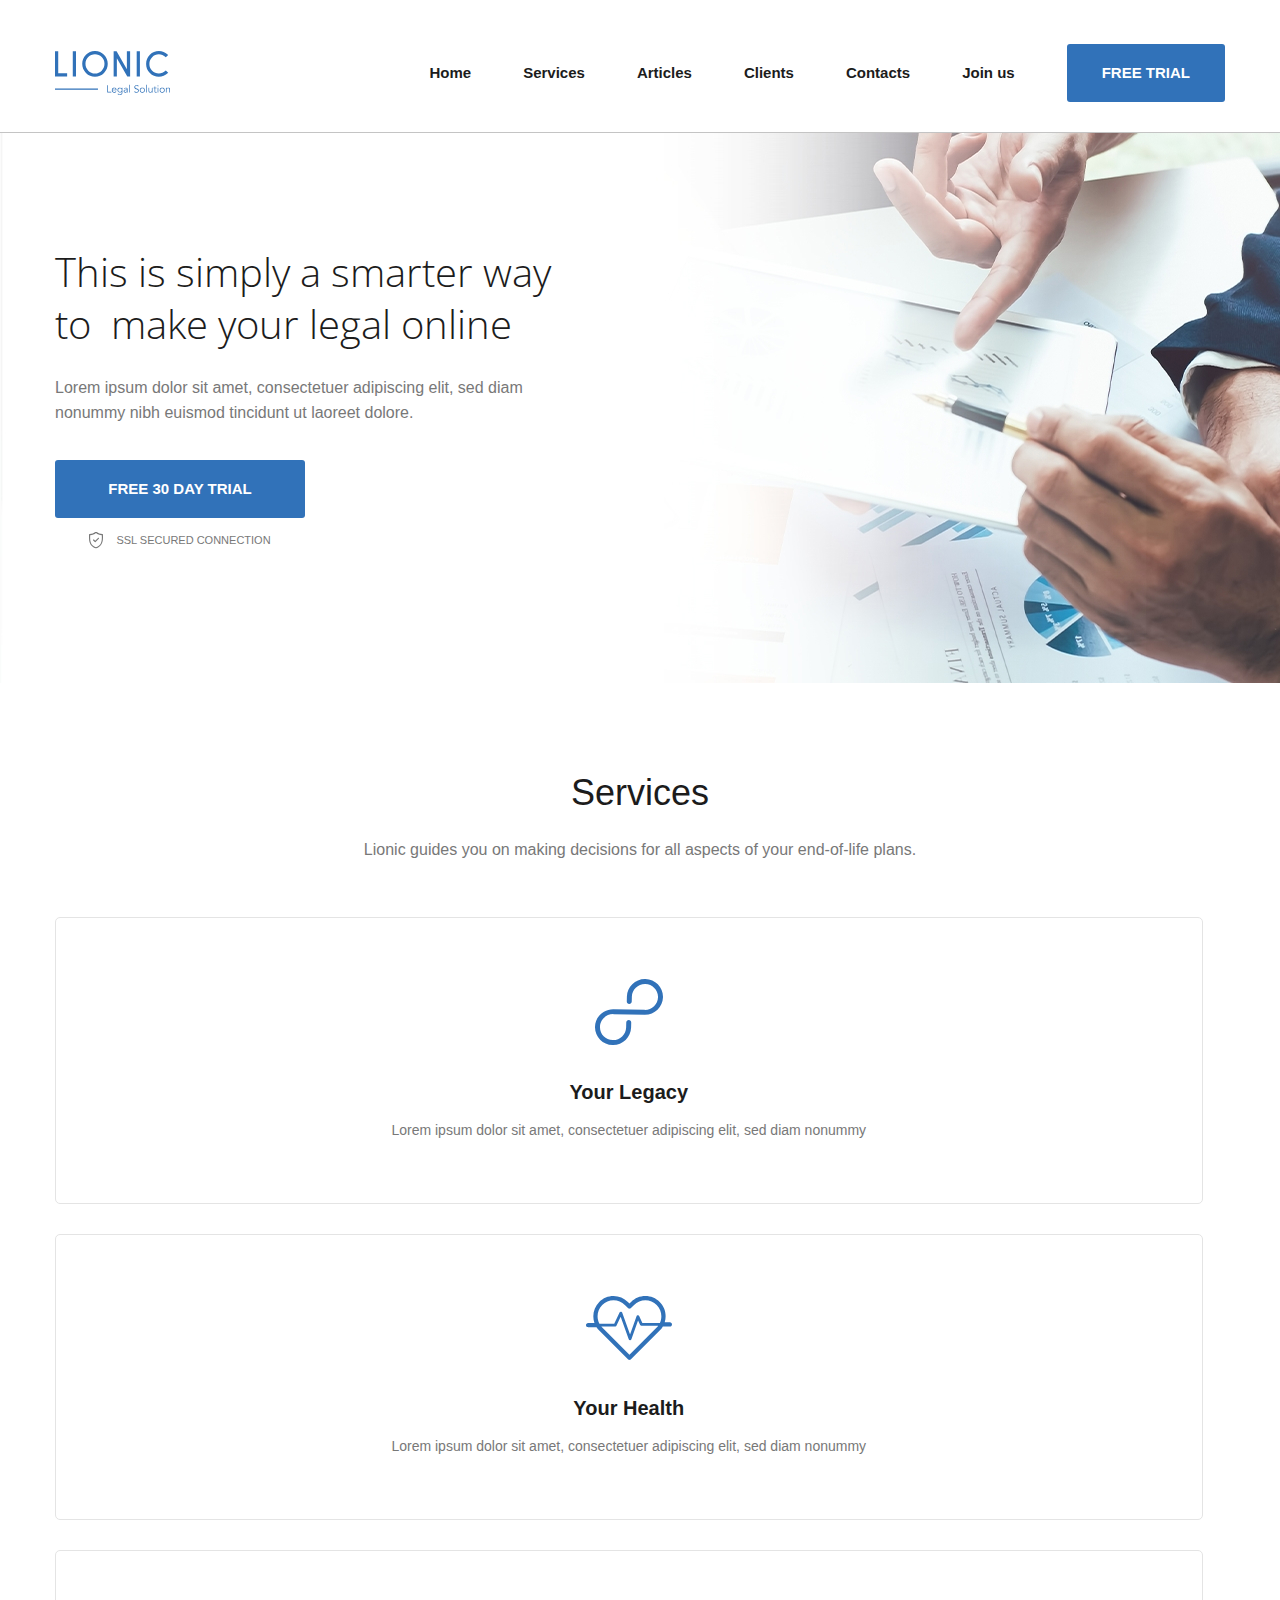
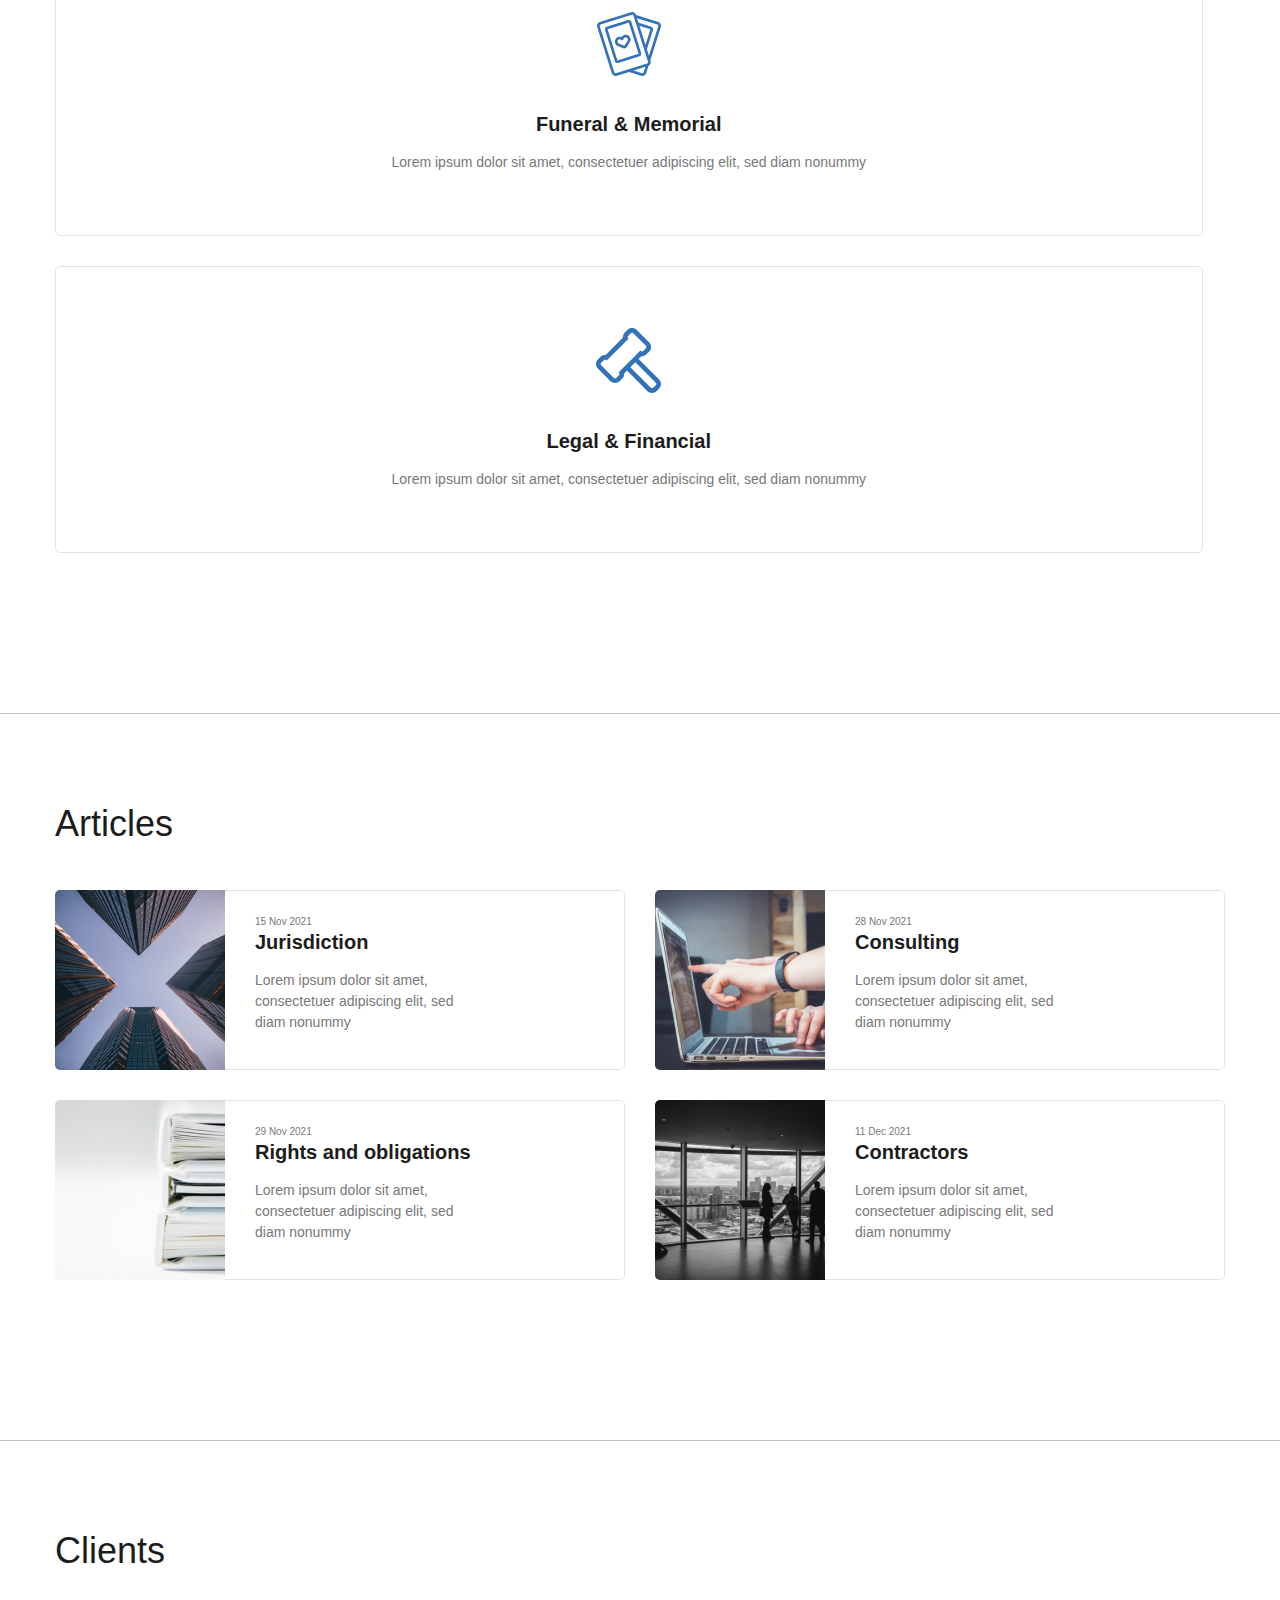
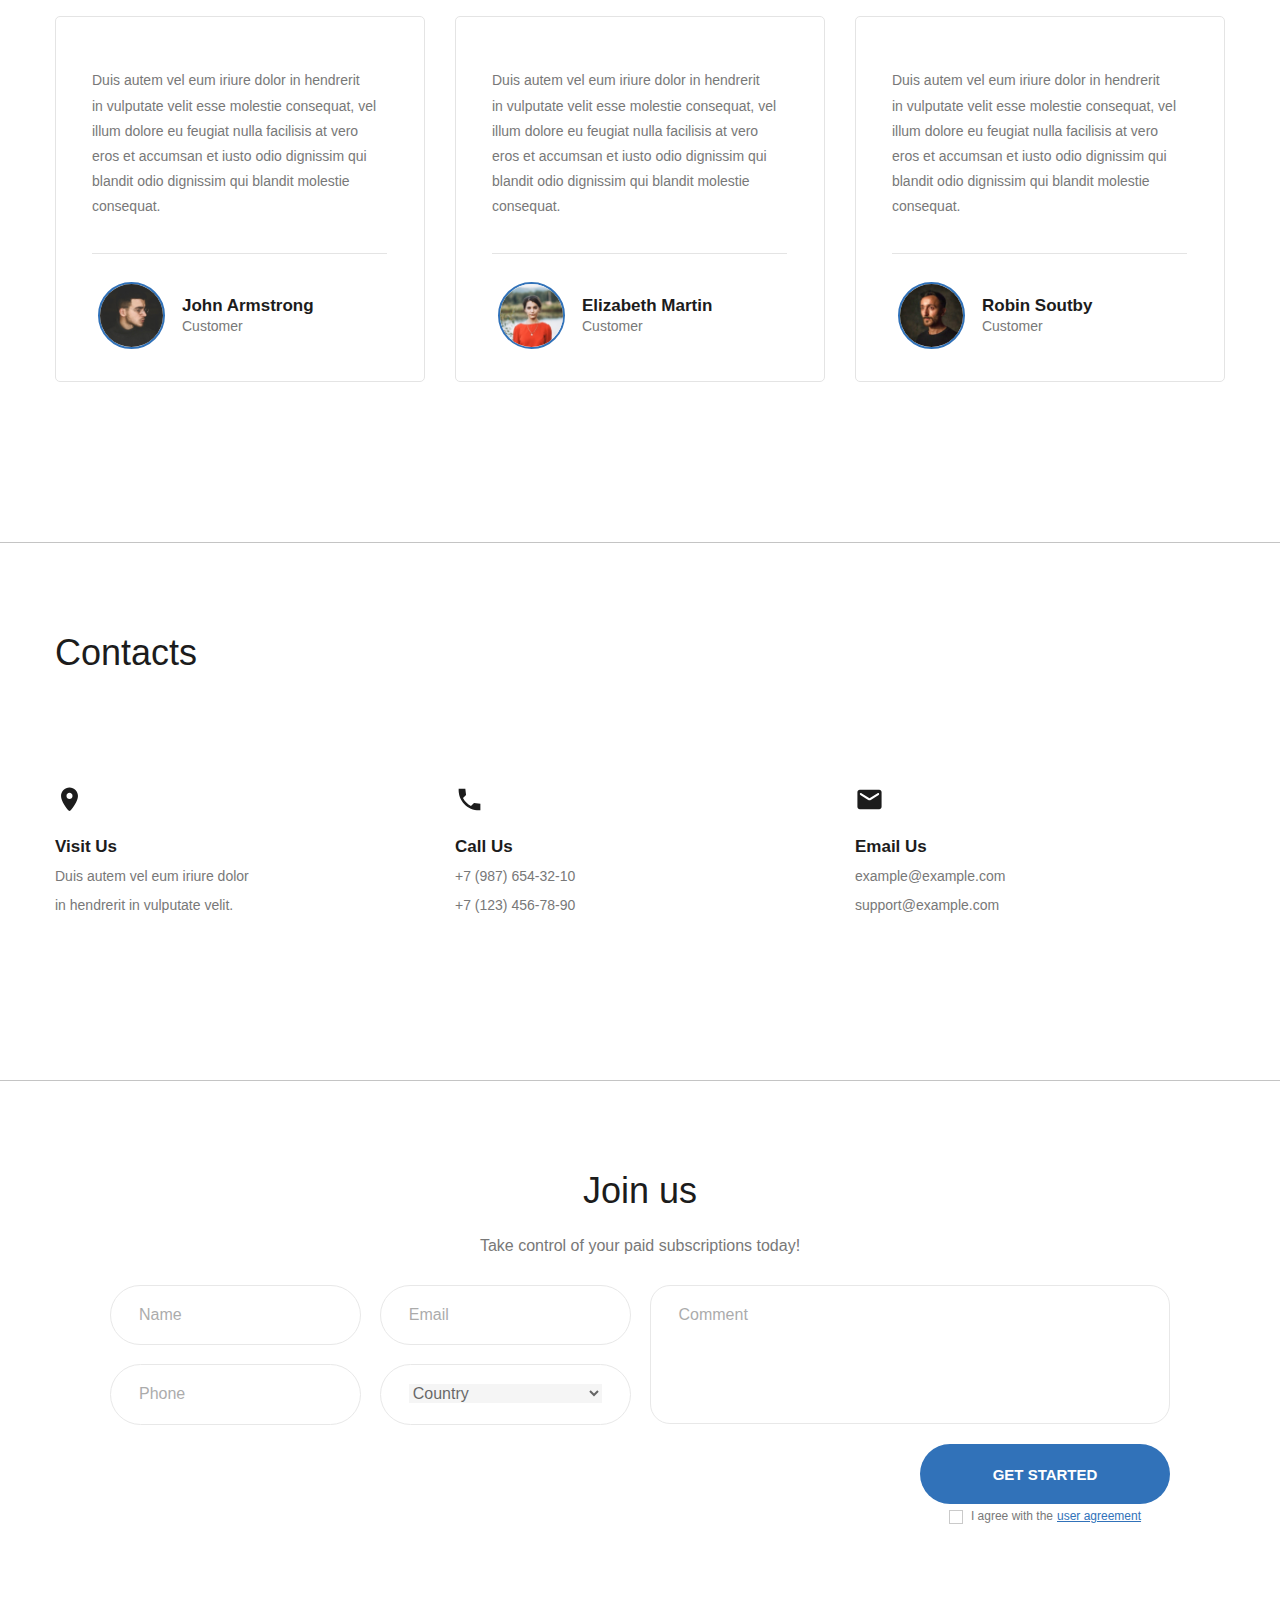
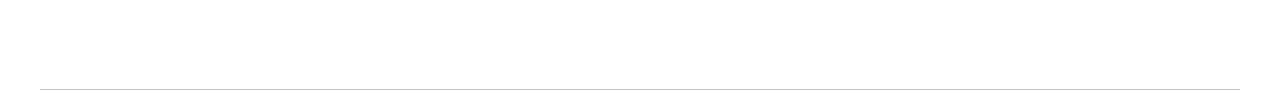
<file: index.html>
<!DOCTYPE html>
<html lang="en">
<head>
    <meta charset="UTF-8">
    <meta content="width=device-width, initial-scale=1.0" name="viewport">
    <meta content="ie=edge" http-equiv="X-UA-Compatible">
    <link href="./css/normalize.css" rel="stylesheet">
    <link href="./css/style.css" rel="stylesheet">
    <link href="./assets/favicon/favicon.svg" rel="icon" type="image/svg+xml">
    <link href="./assets/favicon/favicon.png" rel="icon" type="image/png">
    <title>Lionic</title>
</head>
<body>
<header class="header">
    <div class="container header__container">
        <img alt="" class="header__logo" src="./assets/images/logo.svg">
        <div class="header__menu-wrapper">
            <nav class="header__main-menu">
                <a class="header__main-menu-item text-link" href="#">Home</a>
                <a class="header__main-menu-item text-link" href="#">Services</a>
                <a class="header__main-menu-item text-link" href="#">Articles</a>
                <a class="header__main-menu-item text-link" href="#">Clients</a>
                <a class="header__main-menu-item text-link" href="#">Contacts</a>
                <a class="header__main-menu-item text-link" href="#">Join us</a>
                <a class="header__button button" href="#">FREE TRIAL</a>
            </nav>
            <div class="header__burger burger">
                <span></span>
            </div>
        </div>
    </div>
</header>
<main>
    <h1 class="visually-hidden">Lionic</h1>
    <section class="hero">
        <div class="container hero__container">
            <div class="hero__content">
        <span class="hero__title">This is&nbsp;simply a&nbsp;smarter way to&nbsp;
          make your legal online</span>
                <p class="hero__text">
                    Lorem ipsum dolor sit amet, consectetuer adipiscing elit, sed diam
                    nonummy nibh euismod tincidunt ut&nbsp;laoreet dolore.
                </p>
            </div>
            <div class="hero__button-wrapper">
                <a class="hero__button button" href="#">FREE 30 DAY TRIAL</a>
                <p class="hero__ssl">SSL secured connection</p>
            </div>
        </div>
    </section>
    <section class="services">
        <div class="container services__container">
            <h2 class="services__title">Services</h2>
            <p class="services__text">Lionic guides you on&nbsp;making decisions for
                all aspects of&nbsp;your end-of-life plans.</p>
            <div class="services__cards">
                <div class="card">
                    <div class="card__name">
                        <div class="card__icon">
                            <svg fill="none" height="66" viewBox="0 0 68 66"
                                 width="68" xmlns="http://www.w3.org/2000/svg">
                                <g clip-path="url(#clip0_7_34)">
                                    <path
                                            d="M50.393 0.00398661C40.438 -0.212013 32.146 7.63799 31.9 17.512L31.776 22.483C31.742 23.839 32.833 24.973 34.2 25.003C35.567 25.032 36.713 23.947 36.746 22.591L36.871 17.62C37.049 10.471 43.062 4.77799 50.271 4.93399C57.478 5.09099 63.201 11.038 63.023 18.187C62.844 25.335 56.831 31.029 49.623 30.872L18.5 30.197C8.54499 29.981 0.252987 37.831 0.00698678 47.705C-0.240013 57.579 7.65099 65.78 17.607 65.995C27.562 66.211 35.854 58.362 36.1 48.488L36.223 43.572C36.257 42.215 35.166 41.082 33.799 41.052C32.432 41.022 31.286 42.108 31.252 43.464L31.129 48.38C30.951 55.529 24.938 61.222 17.729 61.066C10.522 60.909 4.79899 54.962 4.97699 47.813C5.15599 40.664 11.169 34.971 18.377 35.127L49.5 35.802C59.456 36.018 67.747 28.169 67.994 18.295C68.24 8.41999 60.349 0.219987 50.394 0.00498661L50.393 0.00398661Z"
                                            fill="#3172B9"/>
                                </g>
                                <defs>
                                    <clipPath id="clip0_7_34">
                                        <rect fill="white" height="66" width="68"/>
                                    </clipPath>
                                </defs>
                            </svg>
                        </div>
                        <p class="card__title">Your Legacy</p>
                    </div>
                    <p class="card__text">Lorem ipsum dolor sit amet, consectetuer
                        adipiscing elit, sed diam nonummy
                    </p>
                </div>
                <div class="card">
                    <div class="card__name">
                        <div class="card__icon">
                            <svg fill="none" height="64" viewBox="0 0 86 64"
                                 width="86" xmlns="http://www.w3.org/2000/svg">
                                <g clip-path="url(#clip0_7_47)">
                                    <path
                                            d="M79.622 20.272C79.622 22.336 79.316 24.352 78.726 26.27H83.868C85.045 26.27 86 27.227 86 28.406C86 29.586 85.045 30.541 83.868 30.541H77.47C77.268 30.541 77.073 30.513 76.888 30.461C76.0053 31.9743 74.9311 33.3675 73.692 34.606L44.972 63.374C44.7741 63.5725 44.539 63.73 44.2802 63.8375C44.0213 63.9449 43.7438 64.0002 43.4635 64.0002C43.1832 64.0002 42.9057 63.9449 42.6468 63.8375C42.388 63.73 42.1529 63.5725 41.955 63.374L13.233 34.606C12.1963 33.5688 11.2752 32.422 10.486 31.186C10.315 31.23 10.136 31.254 9.95 31.254H2.132C1.85176 31.2537 1.57431 31.1983 1.31551 31.0908C1.0567 30.9833 0.821595 30.8259 0.623621 30.6276C0.425646 30.4292 0.268677 30.1938 0.161676 29.9348C0.0546755 29.6758 -0.000261829 29.3983 9.38171e-07 29.118C9.38171e-07 27.938 0.955001 26.982 2.132 26.982H8.447C5.965 19.861 7.56 11.618 13.233 5.93801C15.1066 4.05015 17.3363 2.55313 19.793 1.5338C22.2497 0.514473 24.8843 -0.00687342 27.544 1.15198e-05C32.95 1.15198e-05 38.034 2.10901 41.856 5.93801L43.463 7.54701L45.07 5.93701C46.9438 4.04921 49.1737 2.55231 51.6306 1.53315C54.0874 0.513987 56.7222 -0.0071368 59.382 1.15198e-05C62.0417 -0.00681806 64.6763 0.514553 67.133 1.53388C69.5896 2.55321 71.8194 4.0502 73.693 5.93801C75.5791 7.8172 77.0741 10.0515 78.0918 12.5117C79.1094 14.972 79.6295 17.6096 79.622 20.272ZM70.678 8.95701C69.1987 7.46697 67.4383 6.28548 65.4989 5.48108C63.5595 4.67667 61.4796 4.26536 59.38 4.27101C57.2807 4.26563 55.2012 4.67706 53.2622 5.48146C51.3231 6.28586 49.563 7.46721 48.084 8.95701L44.969 12.077C44.7713 12.2754 44.5364 12.4329 44.2777 12.5403C44.019 12.6478 43.7416 12.7031 43.4615 12.7031C43.1814 12.7031 42.904 12.6478 42.6453 12.5403C42.3866 12.4329 42.1517 12.2754 41.954 12.077L38.84 8.95701C37.3608 7.46718 35.6005 6.28582 33.6613 5.48142C31.7221 4.67703 29.6424 4.26561 27.543 4.27101C25.4437 4.26546 23.3642 4.67682 21.4251 5.48123C19.486 6.28564 17.7259 7.46708 16.247 8.95701C11.173 14.04 10.232 21.718 13.425 27.763H28.236L33.538 16.479C33.783 15.959 34.277 15.634 34.891 15.663C35.1717 15.6764 35.4421 15.7726 35.6681 15.9396C35.8942 16.1065 36.0657 16.3367 36.161 16.601L44.051 38.487L50.542 20.168C50.6364 19.9007 50.8086 19.6678 51.0365 19.4992C51.2643 19.3306 51.5374 19.2341 51.8206 19.2221C52.1038 19.21 52.3842 19.283 52.6255 19.4316C52.8669 19.5802 53.0583 19.7977 53.175 20.056L56.351 27.051H73.852C76.612 21.125 75.554 13.842 70.677 8.95701H70.678ZM16.248 31.586L43.463 58.844L70.678 31.586C71.2253 31.038 71.7323 30.4512 72.195 29.83H55.736C55.179 29.83 54.373 29.573 54.143 29.064L52.046 24.444L45.404 43.189C45.204 43.755 44.67 44.135 44.069 44.136H44.066C43.466 44.136 42.933 43.76 42.729 43.196L34.653 20.798L30.426 29.794C30.192 30.292 29.99 30.541 29.439 30.541H15.293C15.593 30.901 15.912 31.249 16.248 31.586Z"
                                            fill="#3172B9"/>
                                </g>
                                <defs>
                                    <clipPath id="clip0_7_47">
                                        <rect fill="white" height="64" width="86"/>
                                    </clipPath>
                                </defs>
                            </svg>
                        </div>
                        <p class="card__title">Your Health</p>
                    </div>
                    <p class="card__text">
                        Lorem ipsum dolor sit amet, consectetuer adipiscing elit, sed diam
                        nonummy
                    </p>
                </div>
                <div class="card">
                    <div class="card__name">
                        <div class="card__icon">
                            <svg fill="none" height="64" viewBox="0 0 64 64"
                                 width="64" xmlns="http://www.w3.org/2000/svg">
                                <g clip-path="url(#clip0_7_58)">
                                    <path
                                            d="M63.8101 15.073L53.3321 48.146L53.5791 48.926C53.7393 49.4264 53.7986 49.9537 53.7536 50.4772C53.7086 51.0008 53.5603 51.5102 53.3171 51.976C52.9241 52.732 52.3171 53.329 51.5701 53.704L51.5611 53.737L49.1941 61.207C48.8722 62.2171 48.1632 63.0585 47.2223 63.5469C46.2815 64.0354 45.1853 64.131 44.1741 63.813L32.0001 59.957L19.8261 63.813C18.8148 64.131 17.7187 64.0354 16.7778 63.5469C15.8369 63.0585 15.1279 62.2171 14.8061 61.207L0.188058 15.074C0.0280711 14.5735 -0.0310613 14.0462 0.0140824 13.5227C0.0592262 12.9991 0.20775 12.4897 0.451058 12.024C0.69167 11.5566 1.02267 11.1416 1.42487 10.8031C1.82706 10.4646 2.29245 10.2093 2.79406 10.052L33.9431 0.187C34.9542 -0.131631 36.0504 -0.0363451 36.9915 0.451969C37.9325 0.940283 38.6415 1.78178 38.9631 2.792L39.0401 3.034C39.0491 3.036 39.0581 3.037 39.0661 3.04L61.2061 10.053C61.7073 10.2103 62.1723 10.4654 62.5743 10.8035C62.9763 11.1417 63.3073 11.5561 63.5481 12.023C64.0401 12.973 64.1331 14.055 63.8101 15.073ZM48.4441 54.75L36.4161 58.559L44.9781 61.271C45.3153 61.3777 45.6811 61.3463 45.9951 61.1835C46.3092 61.0208 46.5458 60.7401 46.6531 60.403L48.4441 54.75ZM51.0371 49.732L36.4211 3.598C36.3142 3.26106 36.078 2.98029 35.7644 2.81736C35.4507 2.65442 35.0852 2.62264 34.7481 2.729L3.60006 12.595C3.26006 12.702 2.98306 12.935 2.81906 13.252C2.73787 13.4073 2.68829 13.5771 2.67319 13.7517C2.65808 13.9263 2.67775 14.1021 2.73106 14.269L17.3471 60.402C17.5691 61.103 18.3201 61.492 19.0211 61.271L31.5611 57.299C31.5891 57.289 31.6171 57.279 31.6461 57.272L50.1691 51.405C50.5091 51.298 50.7861 51.065 50.9491 50.748C51.1141 50.432 51.1451 50.071 51.0371 49.731V49.732ZM48.4971 32.885L53.4461 17.265L42.4451 13.781L48.4971 32.885ZM61.1801 13.25C61.0998 13.0945 60.9896 12.9565 60.8557 12.8439C60.7218 12.7313 60.567 12.6464 60.4001 12.594L40.0231 6.14L41.4691 10.701C41.5571 10.711 41.6451 10.729 41.7321 10.757L54.2501 14.722C54.5841 14.8269 54.894 14.9969 55.1619 15.2223C55.4299 15.4477 55.6505 15.7239 55.8111 16.035C55.9734 16.3456 56.0726 16.6852 56.1028 17.0344C56.133 17.3835 56.0937 17.7352 55.9871 18.069L49.8951 37.297L51.9331 43.731L61.2681 14.267C61.3751 13.927 61.3441 13.567 61.1801 13.25ZM30.9401 23.336C31.5152 23.6323 32.0259 24.0398 32.4425 24.5349C32.8591 25.0299 33.1733 25.6027 33.3671 26.22C33.5725 26.8654 33.633 27.5483 33.5443 28.2198C33.4557 28.8913 33.22 29.535 32.8541 30.105L29.6411 35.126C29.3916 35.5142 29.0489 35.8336 28.6441 36.0552C28.2393 36.2767 27.7855 36.3932 27.3241 36.394C26.9701 36.394 26.6161 36.326 26.2841 36.19L20.7651 33.936C20.1378 33.6806 19.5745 33.29 19.1154 32.792C18.6563 32.2941 18.3127 31.701 18.1091 31.055C17.9119 30.4388 17.8389 29.7897 17.8943 29.1451C17.9498 28.5006 18.1326 27.8734 18.4321 27.3C18.7284 26.7249 19.1359 26.2142 19.631 25.7976C20.126 25.3811 20.6988 25.0668 21.3161 24.873C22.3839 24.5378 23.5338 24.5745 24.5781 24.977C25.1998 24.0462 26.1189 23.3539 27.1851 23.013C27.8013 22.8161 28.4504 22.7433 29.0949 22.7987C29.7394 22.8541 30.3665 23.0368 30.9401 23.336ZM30.8251 27.025C30.7361 26.742 30.5919 26.4795 30.4009 26.2526C30.2098 26.0257 29.9757 25.8389 29.7121 25.703C29.4491 25.5656 29.1615 25.4818 28.8659 25.4564C28.5703 25.431 28.2726 25.4645 27.9901 25.555C27.6178 25.6716 27.2823 25.8833 27.0168 26.1692C26.7513 26.455 26.565 26.8051 26.4761 27.185C26.4221 27.4083 26.3114 27.6139 26.1547 27.7819C25.998 27.9499 25.8006 28.0747 25.5816 28.1441C25.3626 28.2135 25.1294 28.2251 24.9045 28.178C24.6797 28.1309 24.4708 28.0265 24.2981 27.875C24.0064 27.6158 23.6523 27.4371 23.2705 27.3565C22.8888 27.2758 22.4926 27.296 22.1211 27.415C21.838 27.5042 21.5755 27.6487 21.3488 27.8401C21.122 28.0315 20.9355 28.266 20.8001 28.53C20.6627 28.793 20.5789 29.0806 20.5535 29.3762C20.5281 29.6718 20.5616 29.9694 20.6521 30.252C20.8271 30.805 21.2371 31.249 21.7751 31.469L27.2931 33.723C27.3114 33.731 27.3322 33.7317 27.3511 33.725C27.3696 33.7194 27.3856 33.7074 27.3961 33.691L30.6091 28.669C30.9231 28.179 31.0021 27.581 30.8261 27.027L30.8251 27.025ZM44.1721 40.932C44.2788 41.2656 44.3183 41.6171 44.2882 41.966C44.2582 42.315 44.1592 42.6545 43.9971 42.965C43.8365 43.2764 43.6158 43.5529 43.3477 43.7785C43.0796 44.004 42.7694 44.1742 42.4351 44.279L21.2401 50.994C20.5659 51.2062 19.835 51.1426 19.2077 50.817C18.5803 50.4914 18.1076 49.9305 17.8931 49.257L8.01306 18.07C7.90624 17.7362 7.8667 17.3846 7.89674 17.0355C7.92678 16.6863 8.0258 16.3466 8.18806 16.036C8.34862 15.7249 8.56923 15.4487 8.83717 15.2233C9.1051 14.9979 9.41503 14.8279 9.74906 14.723L30.9451 8.009C31.6194 7.79619 32.3506 7.85955 32.9782 8.18519C33.6059 8.51083 34.0788 9.07215 34.2931 9.746L44.1721 40.932ZM41.6301 41.737L31.7501 10.551L21.9781 13.645L10.5531 17.264L20.4331 48.45L41.6301 41.737Z"
                                            fill="#3172B9"/>
                                </g>
                                <defs>
                                    <clipPath id="clip0_7_58">
                                        <rect fill="white" height="64" width="64"/>
                                    </clipPath>
                                </defs>
                            </svg>
                        </div>
                        <p class="card__title">Funeral & Memorial</p>
                    </div>
                    <p class="card__text">Lorem ipsum dolor sit amet, consectetuer
                        adipiscing
                        elit, sed diam nonummy</p>
                </div>
                <div class="card">
                    <div class="card__name">
                        <div class="card__icon">
                            <svg fill="none" height="65" viewBox="0 0 65 65"
                                 width="65" xmlns="http://www.w3.org/2000/svg">
                                <g clip-path="url(#clip0_7_69)">
                                    <path
                                            d="M63.131 51.506C64.3269 52.7045 64.9985 54.3285 64.9985 56.0215C64.9985 57.7146 64.3269 59.3385 63.131 60.537L60.54 63.13C59.9482 63.7249 59.2442 64.1965 58.4689 64.5175C57.6935 64.8385 56.8622 65.0025 56.023 65C55.184 65.0024 54.3529 64.8384 53.5777 64.5174C52.8025 64.1964 52.0987 63.7249 51.507 63.13L30.988 42.613L28.126 45.475C28.2028 46.397 28.077 47.3246 27.7574 48.1928C27.4378 49.061 26.9322 49.8488 26.276 50.501L23.55 53.227C22.9583 53.8218 22.2545 54.2934 21.4793 54.6143C20.7042 54.9353 19.873 55.0994 19.034 55.097C18.1952 55.0993 17.3642 54.9352 16.5892 54.6142C15.8142 54.2932 15.1106 53.8217 14.519 53.227L1.86503 40.575C0.66925 39.3767 -0.00231934 37.7529 -0.00231934 36.06C-0.00231934 34.3671 0.66925 32.7434 1.86503 31.545L4.59103 28.819C5.24326 28.1629 6.03107 27.6573 6.89928 27.3377C7.76748 27.0182 8.69507 26.8923 9.61703 26.969L26.97 9.61902C26.8953 8.69769 27.0219 7.77112 27.341 6.90358C27.6601 6.03605 28.1641 5.24832 28.818 4.59502L31.543 1.87002C32.1347 1.27539 32.8383 0.803958 33.6133 0.48298C34.3883 0.162003 35.2192 -0.00214761 36.058 2.1214e-05C37.764 2.1214e-05 39.368 0.664021 40.574 1.87002L53.227 14.522C54.4226 15.7205 55.094 17.3442 55.094 19.037C55.094 20.7298 54.4226 22.3536 53.227 23.552L50.502 26.278C49.8497 26.9342 49.0617 27.4398 48.1933 27.7594C47.3249 28.079 46.3972 28.2048 45.475 28.128L42.613 30.99L63.131 51.506ZM31.164 35.784L35.783 31.165L39.243 27.705L44.398 22.551L44.798 22.951C45.126 23.279 45.556 23.443 45.986 23.443C46.416 23.443 46.846 23.279 47.175 22.951L49.9 20.226C50.0561 20.07 50.1798 19.8848 50.2643 19.681C50.3487 19.4771 50.3922 19.2587 50.3922 19.038C50.3922 18.8174 50.3487 18.5989 50.2643 18.3951C50.1798 18.1912 50.0561 18.006 49.9 17.85L37.246 5.19702C37.0901 5.04084 36.905 4.91699 36.7011 4.83256C36.4972 4.74813 36.2787 4.70479 36.058 4.70502C35.628 4.70502 35.198 4.86902 34.87 5.19702L32.144 7.92202C31.9879 8.07804 31.864 8.26332 31.7794 8.46725C31.6949 8.67118 31.6514 8.88977 31.6514 9.11052C31.6514 9.33128 31.6949 9.54987 31.7794 9.7538C31.864 9.95773 31.9879 10.143 32.144 10.299L32.544 10.699L10.694 32.546L10.294 32.146C10.1381 31.9898 9.95296 31.866 9.74909 31.7816C9.54523 31.6971 9.32669 31.6538 9.10603 31.654C8.67603 31.654 8.24603 31.818 7.91803 32.146L5.19303 34.87C5.03701 35.026 4.91325 35.2112 4.82881 35.4151C4.74437 35.6189 4.70091 35.8374 4.70091 36.058C4.70091 36.2787 4.74437 36.4971 4.82881 36.701C4.91325 36.9048 5.03701 37.09 5.19303 37.246L17.846 49.9C18.174 50.228 18.604 50.392 19.034 50.392C19.464 50.392 19.894 50.228 20.223 49.9L22.948 47.175C23.1042 47.019 23.2281 46.8337 23.3126 46.6298C23.3971 46.4259 23.4407 46.2073 23.4407 45.9865C23.4407 45.7658 23.3971 45.5472 23.3126 45.3433C23.2281 45.1393 23.1042 44.954 22.948 44.798L22.548 44.398L27.703 39.244L31.164 35.784ZM59.804 54.834L39.285 34.317L34.315 39.287L54.835 59.803C55.162 60.131 55.593 60.295 56.023 60.295C56.453 60.295 56.883 60.131 57.211 59.803L59.804 57.21C59.9601 57.054 60.0838 56.8688 60.1683 56.665C60.2527 56.4611 60.2962 56.2427 60.2962 56.022C60.2962 55.8014 60.2527 55.5829 60.1683 55.3791C60.0838 55.1752 59.9601 54.99 59.804 54.834Z"
                                            fill="#3172B9"/>
                                </g>
                                <defs>
                                    <clipPath id="clip0_7_69">
                                        <rect fill="white" height="65" width="65"/>
                                    </clipPath>
                                </defs>
                            </svg>
                        </div>
                        <p class="card__title">Legal & Financial</p>
                    </div>
                    <p class="card__text">Lorem ipsum dolor sit amet, consectetuer
                        adipiscing
                        elit, sed diam nonummy</p>
                </div>
            </div>
        </div>
    </section>
    <section class="articles">
        <div class="container articles__container">
            <h2 class="articles__title">Articles</h2>
            <div class="articles__list">
                <article class="article">
                    <a class="article__link" href="#">
                        <img alt="" class="article__cover"
                             src="./assets/images/cover-jurisdiction.jpg">
                        <div class="article__content">
                            <div class="article__name">
                                <time class="article__date">15 Nov 2021</time>
                                <p class="article__title">Jurisdiction</p>
                            </div>
                            <p class="article__text">Lorem ipsum dolor sit amet, consectetuer
                                adipiscing elit, sed diam nonummy</p>
                        </div>
                    </a>
                </article>
                <article class="article">
                    <a class="article__link" href="#">
                        <img alt="" class="article__cover"
                             src="./assets/images/cover-consulting.jpg">
                        <div class="article__content">
                            <div class="article__name">
                                <time class="article__date">28 Nov 2021</time>
                                <p class="article__title">Consulting</p>
                            </div>
                            <p class="article__text">Lorem ipsum dolor sit amet, consectetuer
                                adipiscing elit, sed diam nonummy</p>
                        </div>
                    </a>
                </article>
                <article class="article">
                    <a class="article__link" href="#">
                        <img alt="" class="article__cover"
                             src="./assets/images/cover-rights-and-obligations.jpg">
                        <div class="article__content">
                            <div class="article__name">
                                <time class="article__date">29 Nov 2021</time>
                                <p class="article__title">Rights and obligations</p>
                            </div>
                            <p class="article__text">Lorem ipsum dolor sit amet, consectetuer
                                adipiscing elit, sed diam nonummy</p>
                        </div>
                    </a>
                </article>
                <article class="article">
                    <a class="article__link" href="#">
                        <img alt="" class="article__cover"
                             src="./assets/images/cover-contractors.jpg">
                        <div class="article__content">
                            <div class="article__name">
                                <time class="article__date">11 Dec 2021</time>
                                <p class="article__title">Contractors</p>
                            </div>
                            <p class="article__text">Lorem ipsum dolor sit amet, consectetuer
                                adipiscing elit, sed diam nonummy</p>
                        </div>
                    </a>
                </article>
            </div>
        </div>
    </section>
    <section class="clients">
        <div class="container clients__container">
            <h2 class="clients__title">Clients</h2>
            <div class="clients__list">
                <div class="clients__item">
                    <p class="clients__item-text">Duis autem vel eum iriure dolor in&nbsp;hendrerit
                        in&nbsp;vulputate velit esse molestie consequat, vel illum dolore eu&nbsp;feugiat
                        nulla facilisis at&nbsp;vero eros et&nbsp;accumsan et&nbsp;iusto
                        odio dignissim qui blandit odio dignissim qui blandit molestie
                        consequat.</p>
                    <div class="clients__author">
                        <div class="clients__author-avatar">
                            <img alt="Фото автора" class="John"
                                 src="assets/images/clients__author-avatar-john.jpg">
                        </div>
                        <div class="clients__author-text">
                            <p class="clients__name">John Armstrong</p>
                            <p class="clients__customer">Customer</p>
                        </div>
                    </div>
                </div>
                <div class="clients__item">
                    <p class="clients__item-text">Duis autem vel eum iriure dolor in&nbsp;hendrerit
                        in&nbsp;vulputate velit esse molestie consequat, vel illum dolore eu&nbsp;feugiat
                        nulla facilisis at&nbsp;vero eros et&nbsp;accumsan et&nbsp;iusto
                        odio dignissim qui blandit odio dignissim qui blandit molestie
                        consequat.</p>
                    <div class="clients__author">
                        <div class="clients__author-avatar">
                            <img alt="Фото автора"
                                 class="Eliza"
                                 src="assets/images/clients__author-avatar-eliza.jpg">
                        </div>
                        <div class="clients__author-text">
                            <p class="clients__name">Elizabeth Martin</p>
                            <p class="clients__customer">Customer</p>
                        </div>
                    </div>
                </div>
                <div class="clients__item">
                    <p class="clients__item-text">Duis autem vel eum iriure dolor in&nbsp;hendrerit
                        in&nbsp;vulputate velit esse molestie consequat, vel illum dolore eu&nbsp;feugiat
                        nulla facilisis at&nbsp;vero eros et&nbsp;accumsan et&nbsp;iusto
                        odio dignissim qui blandit odio dignissim qui blandit molestie
                        consequat.</p>
                    <div class="clients__author">
                        <div class="clients__author-avatar">
                            <img alt="Фото автора" class="Robin"
                                 src="assets/images/clients__author-avatar-robin.jpg">
                        </div>
                        <div class="clients__author-text">
                            <p class="clients__name">Robin Soutby</p>
                            <p class="clients__customer">Customer</p>
                        </div>
                    </div>
                </div>
            </div>
        </div>
    </section>
    <section class="contacts">
        <div class="container contacts__container">
            <h2 class="contacts__title">Contacts</h2>
            <div class="contacts__list">
                <div class="contacts__item">
                    <div class="contacts__navigation">
                        <div class="contacts__navigation-icon">
                            <svg fill="none" height="29" viewBox="0 0 29 29" width="29"
                                 xmlns="http://www.w3.org/2000/svg">
                                <g clip-path="url(#clip0_32_128)">
                                    <path
                                            d="M14.5 2.41675C9.82374 2.41675 6.04166 6.19883 6.04166 10.8751C6.04166 15.9138 11.3825 22.8617 13.5817 25.508C14.065 26.088 14.9471 26.088 15.4304 25.508C17.6175 22.8617 22.9583 15.9138 22.9583 10.8751C22.9583 6.19883 19.1762 2.41675 14.5 2.41675ZM14.5 13.8959C12.8325 13.8959 11.4792 12.5426 11.4792 10.8751C11.4792 9.20758 12.8325 7.85425 14.5 7.85425C16.1675 7.85425 17.5208 9.20758 17.5208 10.8751C17.5208 12.5426 16.1675 13.8959 14.5 13.8959Z"
                                            fill="#1C1C1C"/>
                                </g>
                                <defs>
                                    <clipPath id="clip0_32_128">
                                        <rect fill="white" height="29" width="29"/>
                                    </clipPath>
                                </defs>
                            </svg>
                        </div>
                        <p class="contacts__navigation-title">Visit Us</p>
                    </div>
                    <p class="contacts__item-text">Duis autem vel eum iriure dolor in&nbsp;hendrerit
                        in&nbsp;vulputate
                        velit.</p>
                </div>
                <div class="contacts__item">
                    <div class="contacts__navigation">
                        <div class="contacts__navigation-icon">
                            <svg fill="none" height="29" viewBox="0 0 29 29" width="29"
                                 xmlns="http://www.w3.org/2000/svg">
                                <g clip-path="url(#clip0_32_125)">
                                    <path
                                            d="M25.375 18.6808L19.0071 17.9437L15.9621 20.9888C12.5425 19.2487 9.73917 16.4575 7.99917 13.0258L11.0563 9.96875L10.3192 3.625H3.66125C2.96042 15.9258 13.0742 26.0396 25.375 25.3387V18.6808Z"
                                            fill="#1C1C1C"/>
                                </g>
                                <defs>
                                    <clipPath id="clip0_32_125">
                                        <rect fill="white" height="29" width="29"/>
                                    </clipPath>
                                </defs>
                            </svg>
                        </div>
                        <p class="contacts__navigation-title">Call Us</p>
                    </div>
                    <address class="contacts__item-text ">
                        <a class="contacts__navigation-style" href="tel:+79876543210">+7 (987) 654-32-10</a>
                        <a class="contacts__navigation-style" href="tel:+71234567890">+7 (123) 456-78-90</a>
                    </address>
                </div>
                <div class="contacts__item">
                    <div class="contacts__navigation">
                        <div class="contacts__navigation-icon">
                            <svg fill="none" height="29" viewBox="0 0 29 29" width="29"
                                 xmlns="http://www.w3.org/2000/svg">
                                <g clip-path="url(#clip0_32_116)">
                                    <path
                                            d="M24.1666 4.83325H4.83329C3.50413 4.83325 2.41663 5.92075 2.41663 7.24992V21.7499C2.41663 23.0791 3.50413 24.1666 4.83329 24.1666H24.1666C25.4958 24.1666 26.5833 23.0791 26.5833 21.7499V7.24992C26.5833 5.92075 25.4958 4.83325 24.1666 4.83325ZM23.6833 9.96867L15.7808 14.9108C14.9954 15.4062 14.0045 15.4062 13.2191 14.9108L5.31663 9.96867C5.01454 9.77533 4.83329 9.44909 4.83329 9.09867C4.83329 8.28909 5.71538 7.80575 6.40413 8.22867L14.5 13.2916L22.5958 8.22867C23.2845 7.80575 24.1666 8.28909 24.1666 9.09867C24.1666 9.44909 23.9854 9.77533 23.6833 9.96867Z"
                                            fill="#1C1C1C"/>
                                </g>
                                <defs>
                                    <clipPath id="clip0_32_116">
                                        <rect fill="white" height="29" width="29"/>
                                    </clipPath>
                                </defs>
                            </svg>
                        </div>
                        <p class="contacts__navigation-title">Email Us</p>
                    </div>
                    <address class="contacts__item-text ">
                        <a class="contacts__navigation-style"
                           href="mailto:example@example.com">example@example.com</a>
                        <a class="contacts__navigation-style"
                           href="mailto:support@example.com">support@example.com</a>
                    </address>
                </div>
            </div>
        </div>
    </section>
    <section class="join-us">
        <div class="container join-us__container">
            <h2 class="join-us__title">Join us</h2>
            <p class="join-us__subtitle">Take control of&nbsp;your paid
                subscriptions today!</p>
            <form action="#" class="join-us__form join-us-form" method="post">
                <div class="join-us-form__top-wrapper">
                    <div class="join-us-form__left-wrapper">
                        <div class="join-us-form__list">
                            <input class="join-us-form__item" name="name" placeholder="Name"
                                   type="text">
                            <input class="join-us-form__item" name="email" placeholder="Email"
                                   type="email">
                            <input class="join-us-form__item" name="phone" placeholder="Phone"
                                   type="tel">
                            <div class="join-us-form__item">
                                <select class="join-us-form__select" name="country">
                                    <option disabled selected>Country</option>
                                    <option value="United Kingdom">United Kingdom</option>
                                    <option value="United States">United States</option>
                                    <option value="France">France</option>
                                    <option value="Germany">Germany</option>
                                    <option value="Spain">Spain</option>
                                    <option value="Estonia">Estonia</option>
                                </select>
                            </div>
                        </div>
                    </div>
                    <div class="join-us-form__right-wrapper">
          <textarea class="join-us-form__item join-us-form__item-comment"
                    name="story"
                    placeholder="Comment"></textarea>
                    </div>
                </div>
                <div class="join-us-form__bottom-wrapper">
                    <div class="join-us-form__button-wrapper">
                        <a class="join-us__button button" href="#">GET STARTED</a>
                        <input class="join-us-form__checkbox" id="start" name="start"
                               type="checkbox"
                               value="yes">
                        <label for="start">I agree with the
                            <a href="#">user
                                agreement</a>
                        </label>
                    </div>
                </div>
            </form>
        </div>
    </section>
</main>
</body>
</html>
</file>
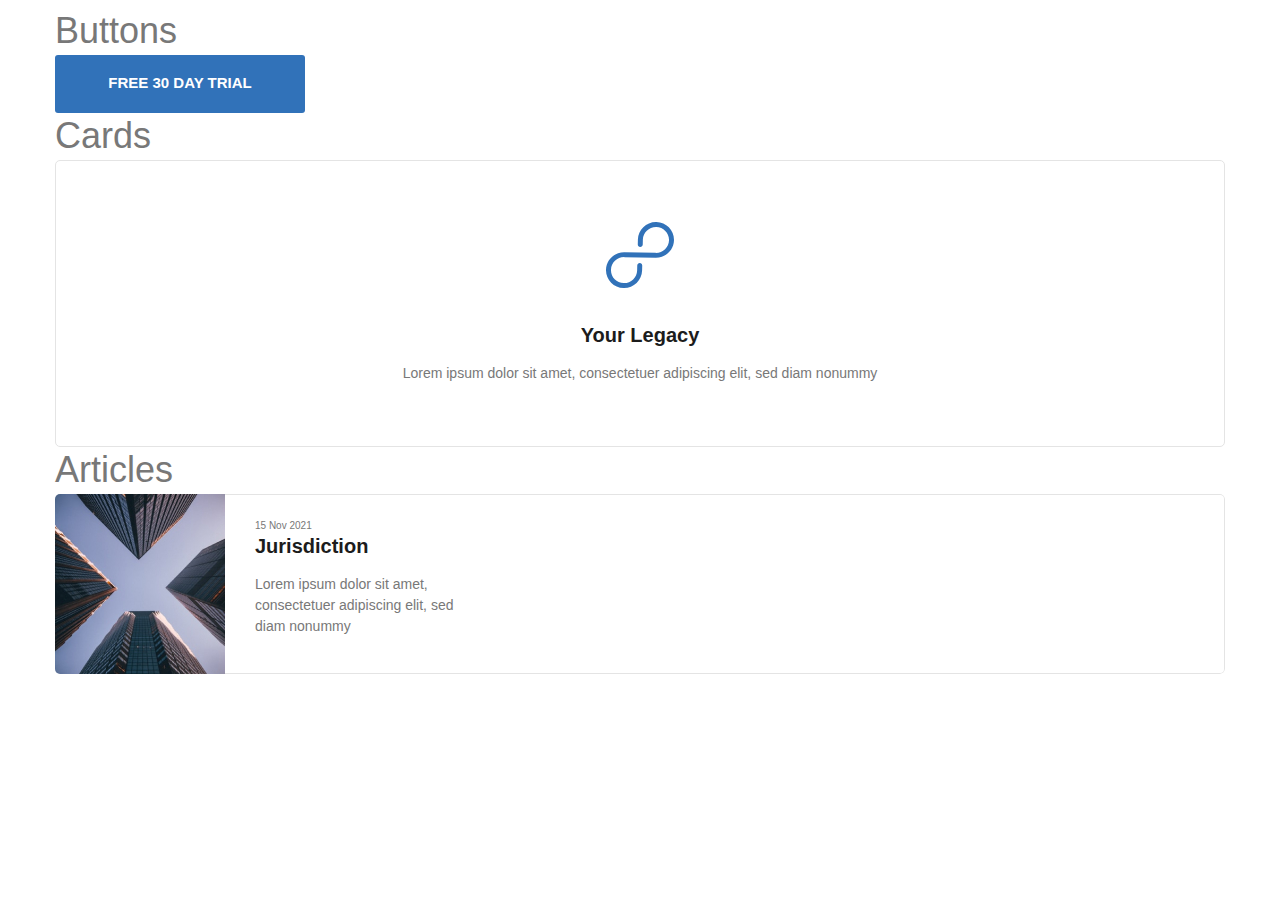
<file: ui-kit.html>
<!doctype html>
<html lang="en">
<head>
    <meta charset="UTF-8">
    <meta
            content="width=device-width, user-scalable=no, initial-scale=1.0, maximum-scale=1.0, minimum-scale=1.0"
            name="viewport">
    <meta content="ie=edge" http-equiv="X-UA-Compatible">
    <link href="./css/style.css" rel="stylesheet">
    <title>ui-kit LIONIC</title>
</head>
<body>
<main class="container">
    <h2>Buttons</h2>
    <div class="buttons">
        <a class="button" href="#">FREE 30 DAY TRIAL</a>
    </div>
    <h2>Cards</h2>
    <div class="card">
        <div class="card__name">
            <div class="card__icon">
                <svg fill="none" height="66" viewBox="0 0 68 66"
                     width="68" xmlns="http://www.w3.org/2000/svg">
                    <g clip-path="url(#clip0_7_34)">
                        <path
                                d="M50.393 0.00398661C40.438 -0.212013 32.146 7.63799 31.9 17.512L31.776 22.483C31.742 23.839 32.833 24.973 34.2 25.003C35.567 25.032 36.713 23.947 36.746 22.591L36.871 17.62C37.049 10.471 43.062 4.77799 50.271 4.93399C57.478 5.09099 63.201 11.038 63.023 18.187C62.844 25.335 56.831 31.029 49.623 30.872L18.5 30.197C8.54499 29.981 0.252987 37.831 0.00698678 47.705C-0.240013 57.579 7.65099 65.78 17.607 65.995C27.562 66.211 35.854 58.362 36.1 48.488L36.223 43.572C36.257 42.215 35.166 41.082 33.799 41.052C32.432 41.022 31.286 42.108 31.252 43.464L31.129 48.38C30.951 55.529 24.938 61.222 17.729 61.066C10.522 60.909 4.79899 54.962 4.97699 47.813C5.15599 40.664 11.169 34.971 18.377 35.127L49.5 35.802C59.456 36.018 67.747 28.169 67.994 18.295C68.24 8.41999 60.349 0.219987 50.394 0.00498661L50.393 0.00398661Z"
                                fill="#3172B9"/>
                    </g>
                    <defs>
                        <clipPath id="clip0_7_34">
                            <rect fill="white" height="66" width="68"/>
                        </clipPath>
                    </defs>
                </svg>
            </div>
            <p class="card__title">Your Legacy</p>
        </div>
        <p class="card__text">Lorem ipsum dolor sit amet, consectetuer adipiscing
            elit, sed diam nonummy</p>
    </div>
    <h2>Articles</h2>

    <article class="article">
        <a class="article__link" href="#">
            <img alt="" class="article__cover"
                 src="./assets/images/cover-jurisdiction.jpg">
            <div class="article__content">
                <div class="article__name">
                    <time class="article__date">15 Nov 2021</time>
                    <p class="article__title">Jurisdiction</p>
                </div>
                <p class="article__text">Lorem ipsum dolor sit amet, consectetuer
                    adipiscing elit, sed diam nonummy</p>
            </div>
        </a>
    </article>
</main>
</body>

<!--<div class="buttons">-->
<!--  <button></button>-->
<!--</div>-->
</file>
<file: css/style.css>
@import "./fonts.css";

@import "./nullstyle.css";

@import "./variables.css";

@import "./typography.css";

@import "../css/ui-kit/button.css";
@import "../css/ui-kit/text-link.css";
@import "../css/ui-kit/card.css";
@import "../css/ui-kit/article.css";
@import "../css/ui-kit/join-us-form__item.css";
@import "../css/ui-kit/join-us-form__item-comment.css";
@import "../css/ui-kit/join-us-form__select.css";
@import "../css/ui-kit/join-us-form__checkbox.css";

@import "./components/header.css";
@import "./components/hero.css";
@import "./components/services.css";
@import "./components/clients.css";
@import "./components/articles.css";
@import "./components/contacts.css";
@import "./components/join_us.css";
@import "./components/join-us-form.css";

.container {
    width: 100%;
    max-width: 1200px;
    height: 100%;
    padding-right: 15px;
    padding-left: 15px;
    margin: 0 auto;
}

.visually-hidden {
    position: absolute;
    z-index: -10001;
    transform: scale(0);
}
</file>
